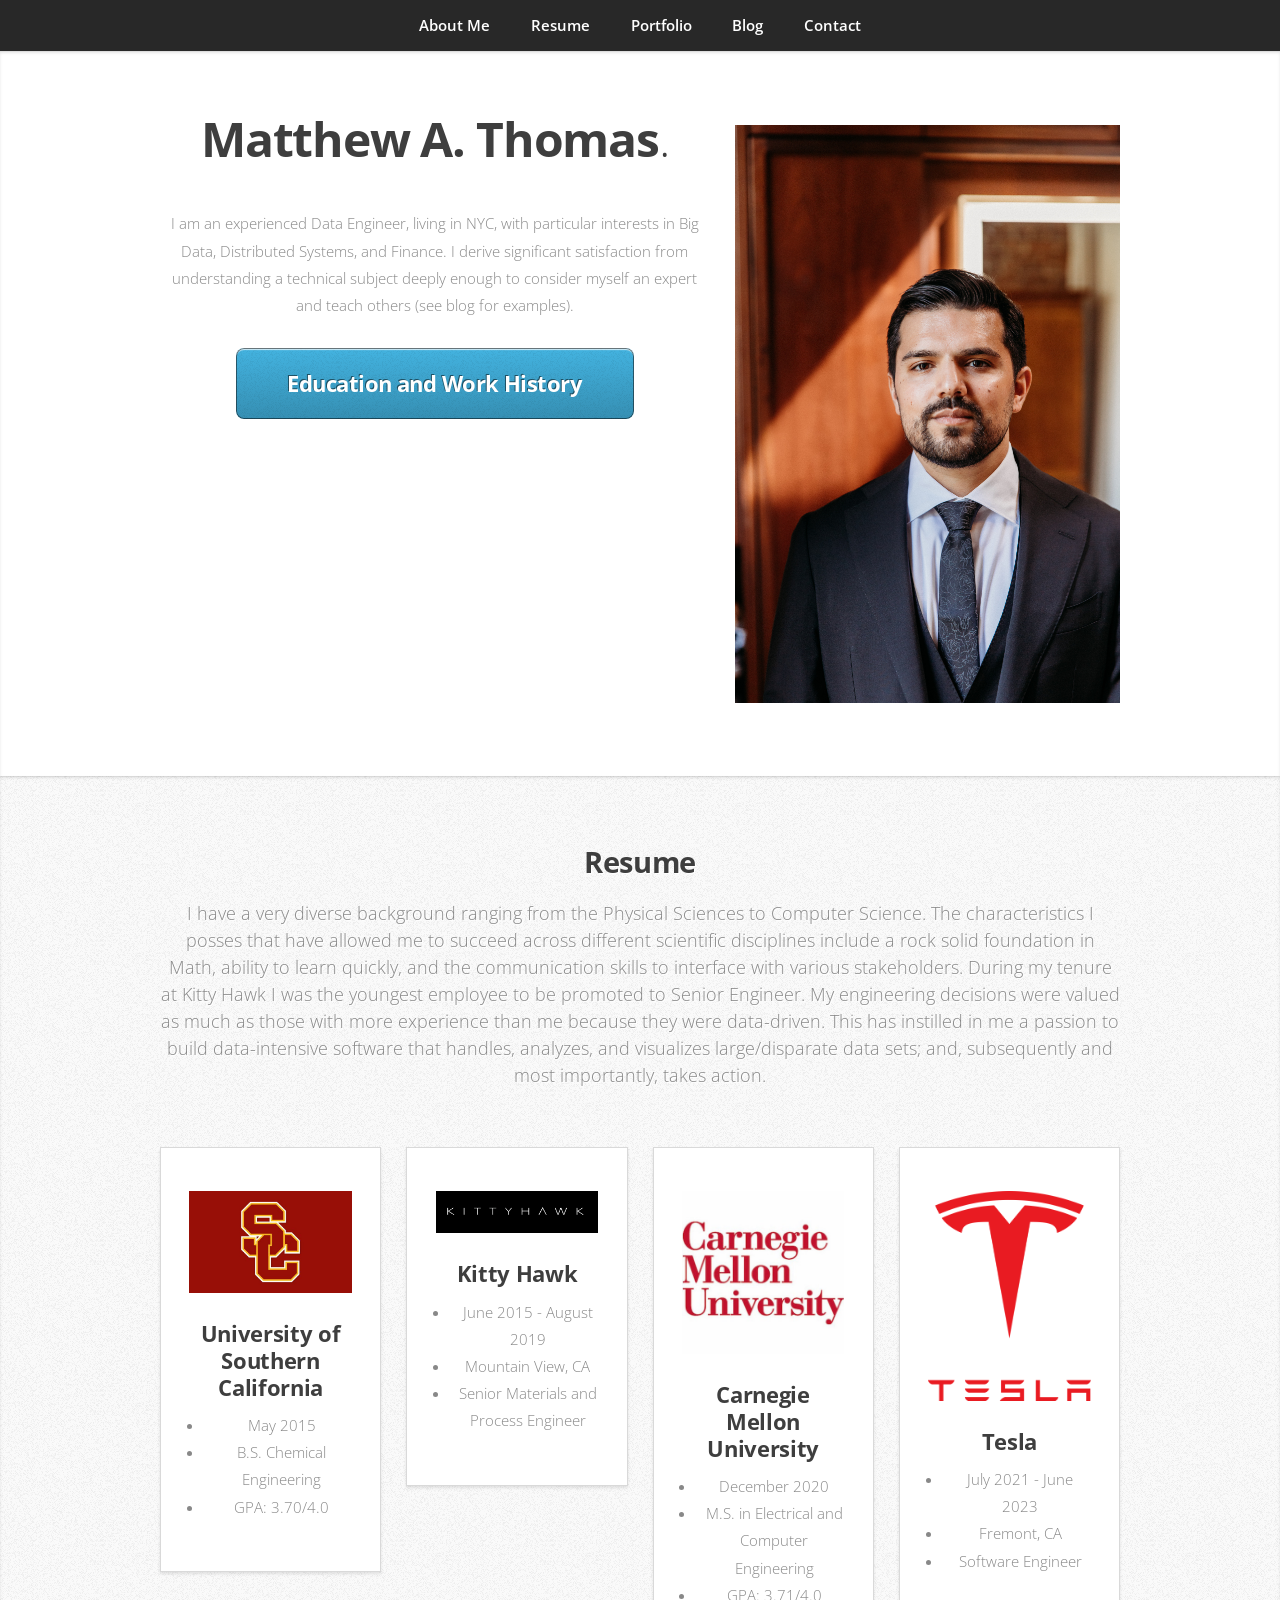
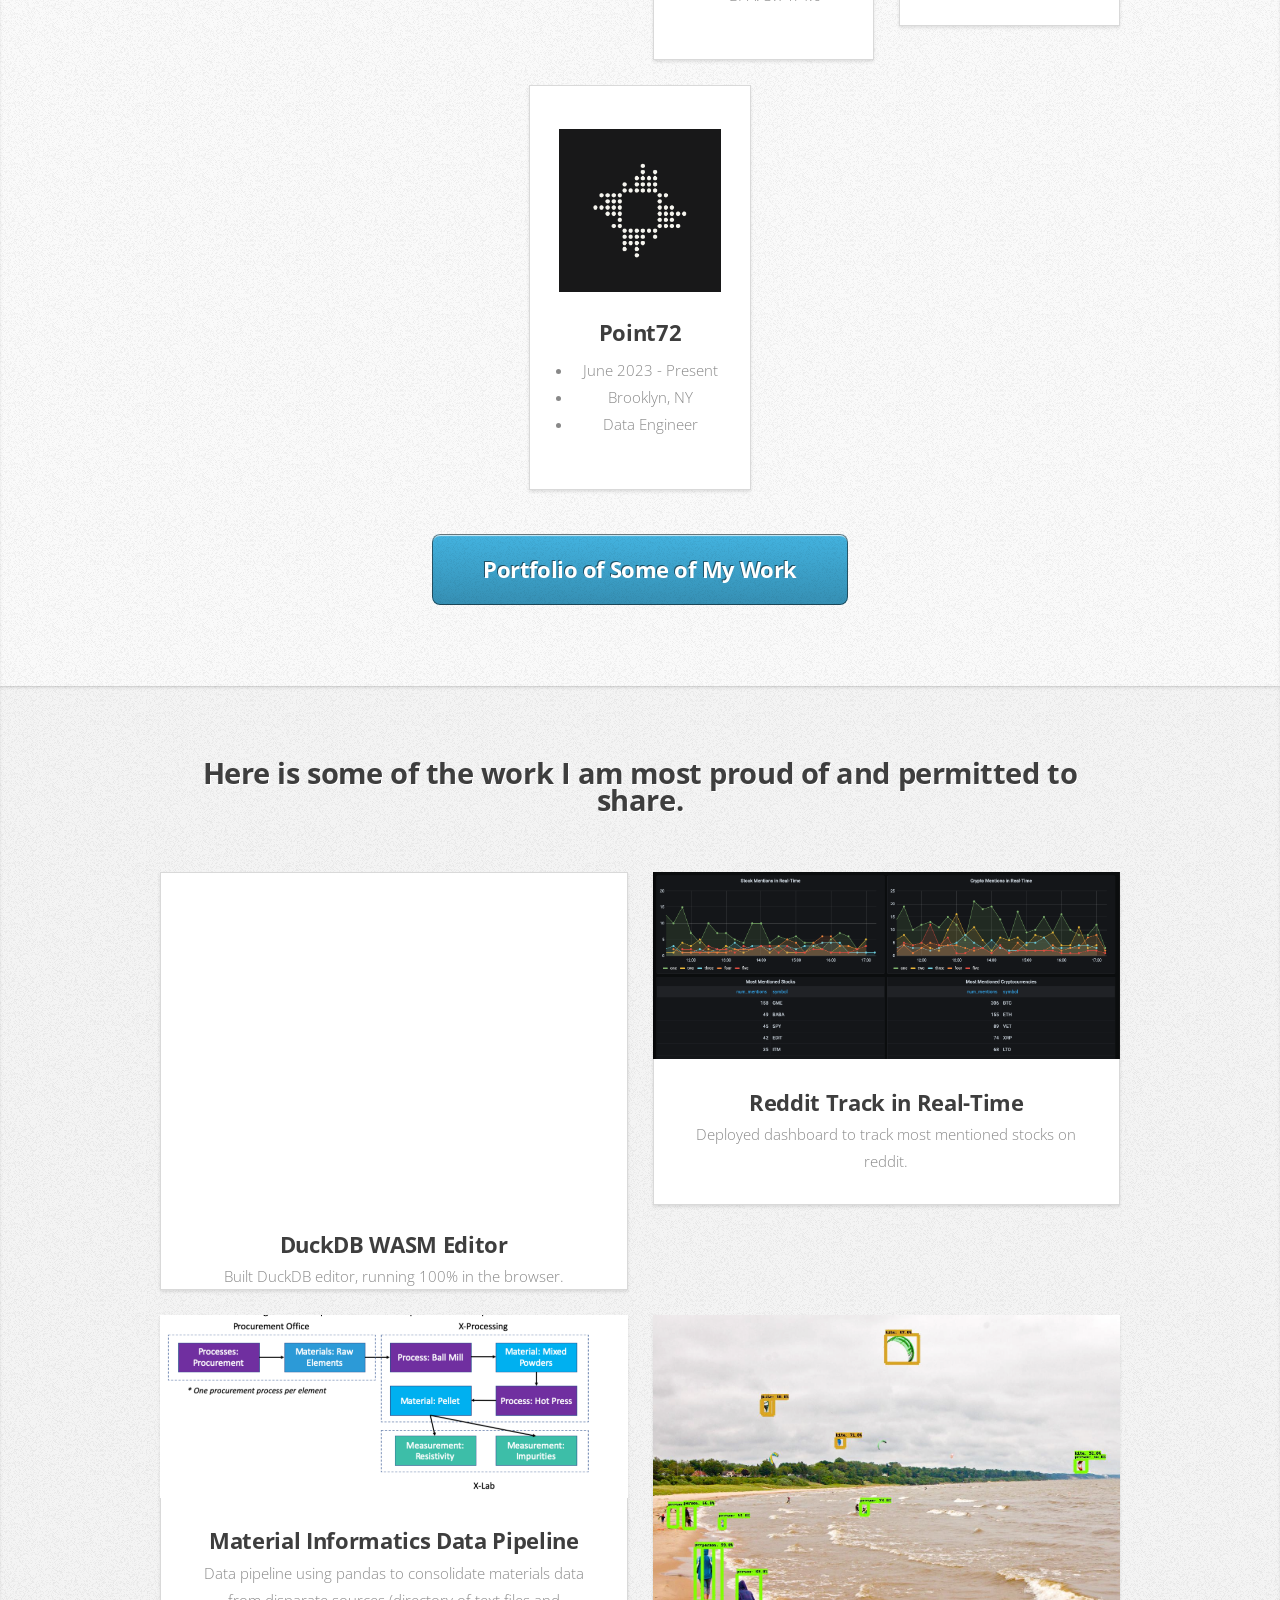
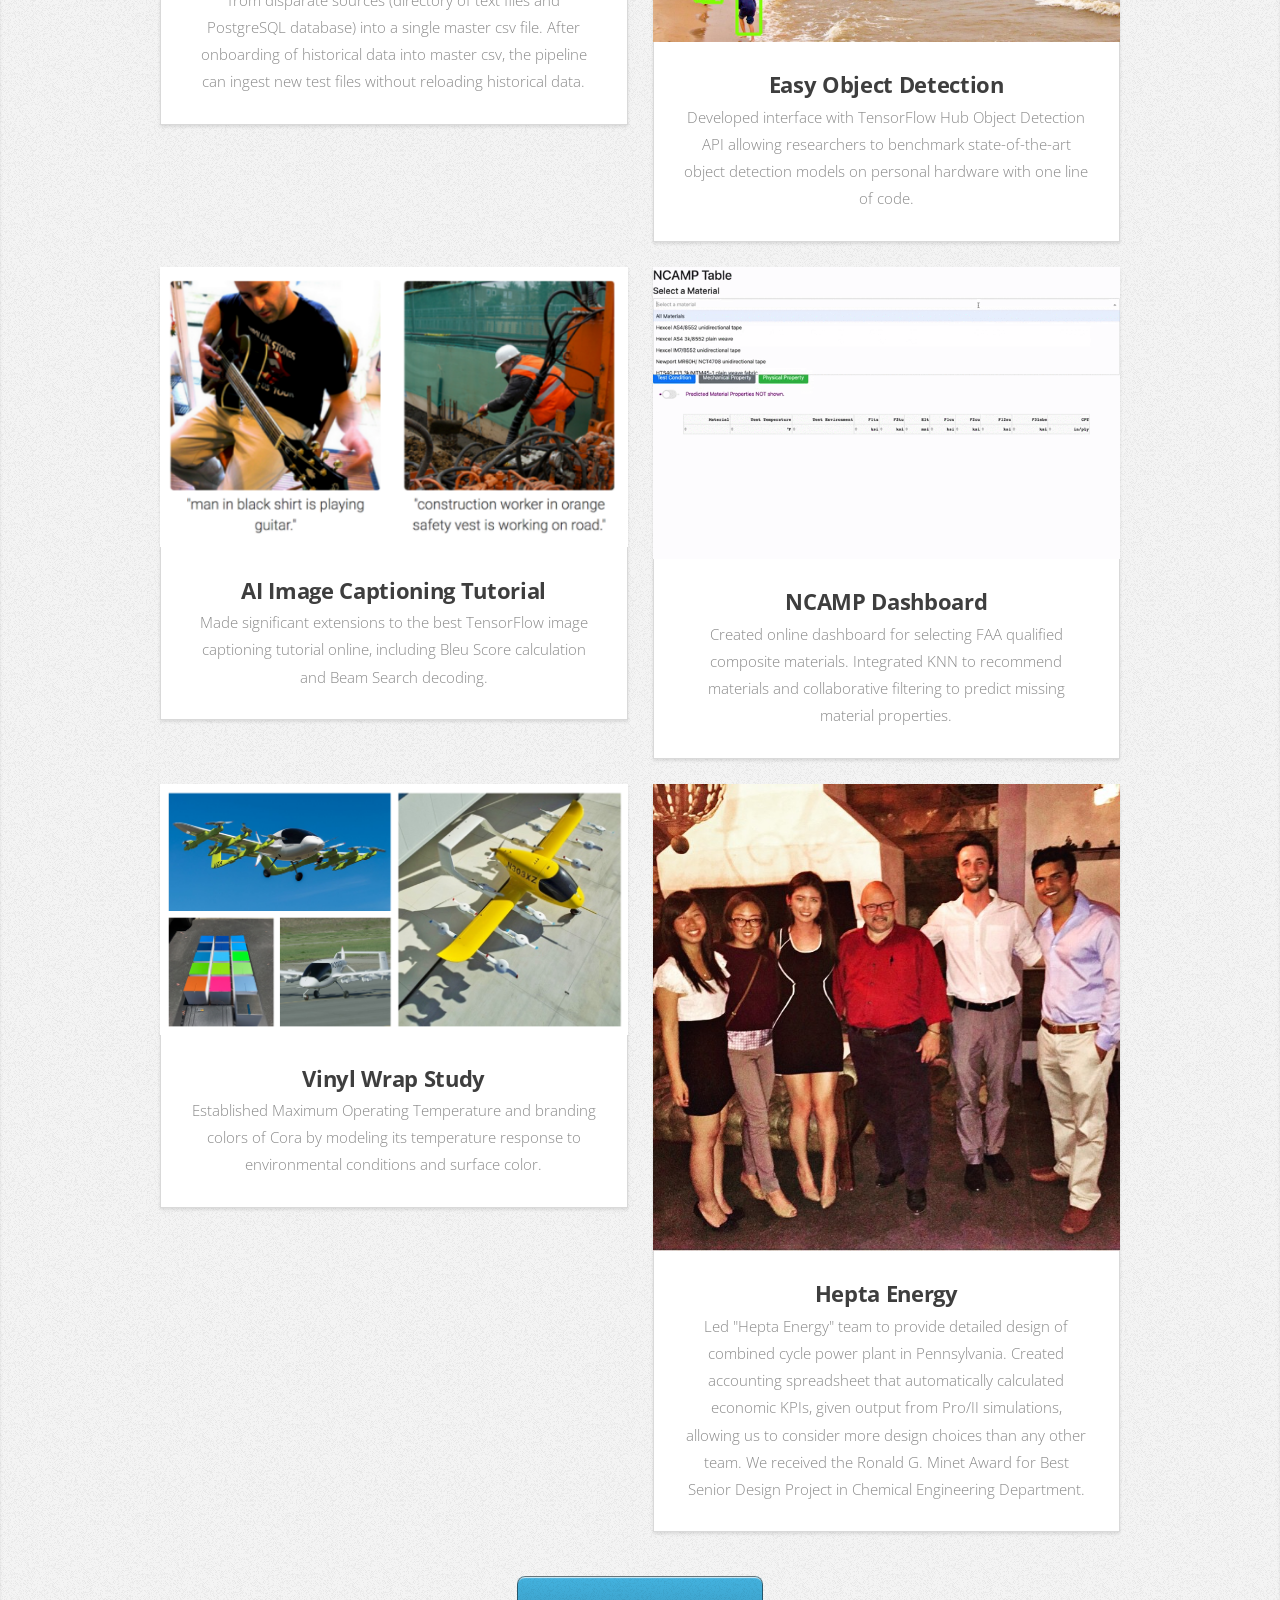
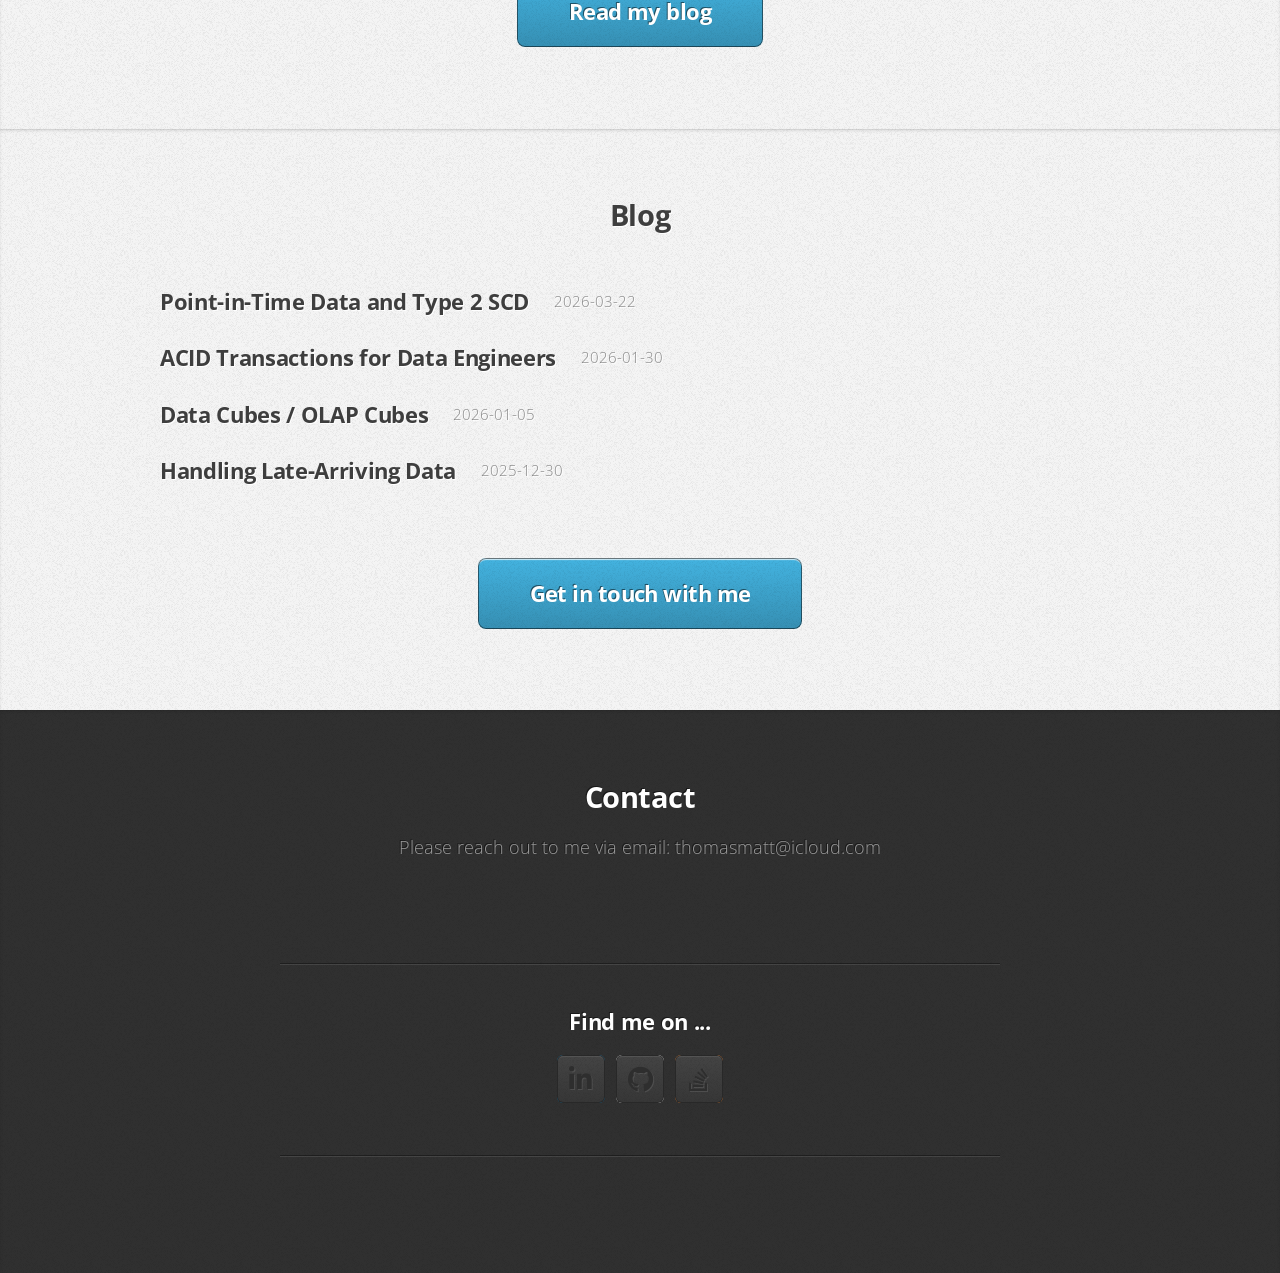
<file: index.html>
<!DOCTYPE HTML>
<html>

<head>
	<title>Matthew A. Thomas Portfolio</title>
	<meta charset="utf-8" />
	<meta name="viewport" content="width=device-width, initial-scale=1, user-scalable=no" />
	<link rel="stylesheet" href="assets/css/main.css" />
</head>

<body class="is-preload">

	<!-- Nav -->
	<nav id="nav">
		<ul class="container">
			<li><a href="#aboutme">About Me</a></li>
			<li><a href="#resume">Resume</a></li>
			<li><a href="#portfolio">Portfolio</a></li>
			<li><a href="#blog">Blog</a></li>
			<li><a href="#contact">Contact</a></li>
		</ul>
	</nav>

	<!-- Home -->
	<article id="aboutme" class="wrapper style1">
		<div class="container">
			<div class="row">
				<div class="col-8 col-7-large col-12-medium">
					<header>
						<h1><strong>Matthew A. Thomas</strong>.</h1>
					</header>
					<p>I am an experienced Data Engineer, living in NYC, with particular interests in Big Data, Distributed Systems, and Finance. 
						I derive significant satisfaction from understanding a technical subject deeply enough to consider myself an expert and teach others (see blog for examples).
					</p>
					<a href="#resume" class="button large scrolly">Education and Work History</a>
				</div>
				<div class="col-4 col-5-large col-12-medium">
					<span class="image fit"><img src="images/Portfolio_Headshot.jpg" alt="" /></span>
				</div>
			</div>
		</div>
	</article>

	<!-- Resume -->
	<article id="resume" class="wrapper style2">
		<div class="container">
			<header>
				<h2>Resume</h2>
				<p>I have a very diverse background ranging from the Physical Sciences to Computer Science.
					The characteristics I posses that have allowed me to succeed across different scientific
					disciplines include a rock solid foundation in Math, ability to learn quickly, and the
					communication skills to interface with various stakeholders. During my tenure at Kitty Hawk
					I was the youngest employee to be promoted to Senior Engineer. My engineering decisions were
					valued as much as those with more experience than me because they were data-driven. This
					has instilled in me a passion to build data-intensive software that handles, analyzes, and
					visualizes large/disparate data sets; and, subsequently and most importantly, takes action.</p>
			</header>
			<div class="row aln-center">
				<div class="col-4-matt2 col-6-medium col-12-small">
					<section class="box style1">
						<!-- <span class="icon featured fa-comments"></span> -->
						<span class="image fit"><img src="images/USC-logo.jpg" alt="" /></span>
						<br>
						<h3>University of Southern California</h3>
						<ul>
							<li>May 2015</li>
							<li>B.S. Chemical Engineering</li>
							<li>GPA: 3.70/4.0</li>
						</ul>
					</section>
				</div>
				<div class="col-4-matt2 col-6-medium col-12-small">
					<section class="box style1">
						<span class="image fit"><img src="images/KittyHawk-logo.png" alt="" /></span>
						<br>
						<h3>Kitty Hawk</h3>
						<ul>
							<li>June 2015 - August 2019</li>
							<li>Mountain View, CA</li>
							<li>Senior Materials and Process Engineer</li>
						</ul>
					</section>
				</div>
				<div class="col-4-matt2 col-6-medium col-12-small">
					<section class="box style1">
						<span class="image fit"><img src="images/CMU-logo.jpg" alt="" /></span>
						<br>
						<h3>Carnegie Mellon University</h3>
						<ul>
							<li>December 2020</li>
							<li>M.S. in Electrical and Computer Engineering</li>
							<li>GPA: 3.71/4.0</li>
						</ul>
					</section>
				</div>
				<div class="col-4-matt2 col-6-medium col-12-small">
					<section class="box style1">
						<span class="image fit"><img src="images/Tesla-logo.png" alt="" /></span>
						<br>
						<h3>Tesla</h3>
						<ul>
							<li>July 2021 - June 2023</li>
							<li>Fremont, CA</li>
							<li>Software Engineer</li>
						</ul>
					</section>
				</div>
				<div class="col-4-matt2 col-6-medium col-12-small">
					<section class="box style1">
						<span class="image fit"><img src="images/Point72-logo.png" alt="" /></span>
						<br>
						<h3>Point72</h3>
						<ul>
							<li>June 2023 - Present</li>
							<li>Brooklyn, NY</li>
							<li>Data Engineer</li>
						</ul>
					</section>
				</div>
			</div>
			<footer>
				<a href="#portfolio" class="button large scrolly">Portfolio of Some of My Work</a>
			</footer>
		</div>
	</article>

	<!-- Portfolio -->
	<article id="portfolio" class="wrapper style3">
		<div class="container">
			<header>
				<h2>Here is some of the work I am most proud of and permitted to share.</h2>
			</header>
			<div class="row">
				<div class="col-4-matt col-6-medium col-12-small">
					<article class="box style2" style="padding:0">
						<iframe src="https://matthewthomas.info/duckdb-wasm-editor/#defaultCode=SELECT 'HELLO PORTFOLIO'; --PRESS RUN" style="height:350px;width:100%"></iframe>
						<h3><a href="https://matthewthomas.info/duckdb-wasm-editor/">DuckDB WASM Editor</a></h3>
						<p>Built DuckDB editor, running 100% in the browser.</p>
					</article>
				</div>
				<div class="col-4-matt col-6-medium col-12-small">
					<article class="box style2">
						<span class="image featured"><img src="images/RedditTrack.png" alt="" /></span>
						<h3>Reddit Track in Real-Time</h3>
						<p>Deployed dashboard to track most mentioned stocks on reddit.</p>
					</article>
				</div>
				<div class="col-4-matt col-6-medium col-12-small">
					<article class="box style2">
						<a href="https://github.com/thomasmatt88/material_informatics_pipeline"
							class="image featured"><img src="images/Pipeline.png" alt="" /></a>
						<h3><a href="https://github.com/thomasmatt88/material_informatics_pipeline">Material Informatics
								Data Pipeline</a></h3>
						<p>Data pipeline using pandas to consolidate materials data from disparate sources (directory of
							text files and PostgreSQL database) into a single master csv file. After onboarding of
							historical data into master csv, the pipeline can ingest new test files without reloading
							historical data.</p>
					</article>
				</div>
				<div class="col-4-matt col-6-medium col-12-small">
					<article class="box style2">
						<a href="https://github.com/thomasmatt88/tfhub-od-easy" class="image featured"><img
								src="images/TFHub.png" alt="" /></a>
						<h3><a href="https://github.com/thomasmatt88/tfhub-od-easy">Easy Object Detection</a></h3>
						<p>Developed interface with TensorFlow Hub Object Detection API allowing researchers to
							benchmark
							state-of-the-art object detection models on personal hardware with one line of code.</p>
					</article>
				</div>
				<div class="col-4-matt col-6-medium col-12-small">
					<article class="box style2">
						<a href="https://www.kaggle.com/kagglethomas88/flickr-image-captioning-tpu-tf2-glove-extended"
							class="image featured"><img src="images/ImageCaptioning.png" alt="" /></a>
						<h3><a
								href="https://www.kaggle.com/kagglethomas88/flickr-image-captioning-tpu-tf2-glove-extended">AI
								Image Captioning Tutorial</a></h3>
						<p>Made significant extensions to the best TensorFlow image captioning tutorial online,
							including Bleu Score calculation and Beam Search decoding.</p>
					</article>
				</div>
				<div class="col-4-matt col-6-medium col-12-small">
					<article class="box style2">
						<a href="https://github.com/thomasmatt88/NCAMP-dashboard" class="image featured"><img
								src="images/NCAMPGif.gif" alt="" /></a>
						<h3><a href="https://github.com/thomasmatt88/NCAMP-dashboard">NCAMP Dashboard</a></h3>
						<p>Created online dashboard for selecting FAA qualified composite materials. Integrated KNN to
							recommend materials and
							collaborative filtering to predict missing material properties.</p>
					</article>
				</div>
				<div class="col-4-matt col-6-medium col-12-small">
					<article class="box style2">
						<a href="./Vinyl_Wrap_Study.pdf" class="image featured"><img src="images/vinylwrap.png"
								alt="" /></a>
						<h3><a href="./Vinyl_Wrap_Study.pdf">Vinyl Wrap Study</a></h3>
						<p>Established Maximum Operating Temperature and branding colors of Cora by modeling its
							temperature response
							to environmental conditions and surface color.</p>
					</article>
				</div>
				<div class="col-4-matt col-6-medium col-12-small">
					<article class="box style2">
						<span class="image featured"><img src="images/HeptaEnergy.jpeg" alt="" /></span>
						<h3>Hepta Energy</h3>
						<p>Led "Hepta Energy" team to provide detailed design of combined cycle power plant in
							Pennsylvania.
							Created accounting spreadsheet that automatically calculated economic KPIs, given output
							from Pro/II
							simulations, allowing us to consider more design choices than any other team. We received
							the Ronald G.
							Minet Award for Best Senior Design Project in Chemical Engineering Department.
						</p>
					</article>
				</div>
			</div>
			<footer>
				<a href="#blog" class="button large scrolly">Read my blog</a>
			</footer>
		</div>
	</article>

	<!-- Blog -->
	<article id="blog" class="wrapper style3">
		<div class="container">
			<header>
				<h2>Blog</h2>
			</header>
			<div class="row">
				<h3><a href="blog/blog4.html">Point-in-Time Data and Type 2 SCD</a></h3>
				<p>2026-03-22</p>
			</div>
			<div class="row">
				<h3><a href="blog/blog3.html">ACID Transactions for Data Engineers</a></h3>
				<p>2026-01-30</p>
			</div>
			<div class="row">
				<h3><a href="blog/blog2.html">Data Cubes / OLAP Cubes</a></h3>
				<p>2026-01-05</p>
			</div>
			<div class="row">
				<h3><a href="blog/blog1.html">Handling Late-Arriving Data</a></h3>
				<p>2025-12-30</p>
			</div>
			<footer>
				<a href="#contact" class="button large scrolly">Get in touch with me</a>
			</footer>
		</div>
	</article>

	<!-- Contact -->
	<article id="contact" class="wrapper style4">
		<div class="container medium">
			<header>
				<h2>Contact</h2>
				<p>Please reach out to me via email: thomasmatt@icloud.com</p>
			</header>
			<div class="row">
				<div class="col-12">
					<hr />
					<h3>Find me on ...</h3>
					<ul class="social">
						<li><a href="https://www.linkedin.com/in/matthew-thomas-03550b41/"
								class="icon brands fa-linkedin-in"><span class="label">LinkedIn</span></a></li>
						<li><a href="https://github.com/thomasmatt88" class="icon brands fa-github"><span
									class="label">Github</span></a></li>
						<li><a href="https://stackoverflow.com/users/12609881/matthew-thomas"
								class="icon brands fa-stack-overflow"><span class="label">Stack Overflow</span></a></li>
					</ul>
					<hr />
				</div>
			</div>
		</div>
	</article>

	<!-- Scripts -->
	<script src="assets/js/jquery.min.js"></script>
	<script src="assets/js/jquery.scrolly.min.js"></script>
	<script src="assets/js/browser.min.js"></script>
	<script src="assets/js/breakpoints.min.js"></script>
	<script src="assets/js/util.js"></script>
	<script src="assets/js/main.js"></script>
	<!-- Google tag (gtag.js) -->
	<script async src="https://www.googletagmanager.com/gtag/js?id=G-FXE3MPPBVF"></script>
	<script>
		window.dataLayer = window.dataLayer || [];
		function gtag() { dataLayer.push(arguments); }
		gtag('js', new Date());

		gtag('config', 'G-FXE3MPPBVF');
	</script>

</body>

</html>
</file>
<file: assets/css/main.css>
@import url("https://fonts.googleapis.com/css?family=Open+Sans:300,300italic,600,600italic,700");
@import url("fontawesome-all.min.css");

/*
	Miniport by HTML5 UP
	html5up.net | @ajlkn
	Free for personal and commercial use under the CCA 3.0 license (html5up.net/license)
*/

html,
body,
div,
span,
applet,
object,
iframe,
h1,
h2,
h3,
h4,
h5,
h6,
p,
blockquote,
pre,
a,
abbr,
acronym,
address,
big,
cite,
code,
del,
dfn,
em,
img,
ins,
kbd,
q,
s,
samp,
small,
strike,
strong,
sub,
sup,
tt,
var,
b,
u,
i,
center,
dl,
dt,
dd,
ol,
ul,
li,
fieldset,
form,
label,
legend,
table,
caption,
tbody,
tfoot,
thead,
tr,
th,
td,
article,
aside,
canvas,
details,
embed,
figure,
figcaption,
footer,
header,
hgroup,
menu,
nav,
output,
ruby,
section,
summary,
time,
mark,
audio,
video {
	margin: 0;
	padding: 0;
	border: 0;
	font-size: 100%;
	font: inherit;
	vertical-align: baseline;
}

article,
aside,
details,
figcaption,
figure,
footer,
header,
hgroup,
menu,
nav,
section {
	display: block;
}

body {
	line-height: 1;
}

ol,
ul {
	list-style: none;
}

blockquote,
q {
	quotes: none;
}

blockquote:before,
blockquote:after,
q:before,
q:after {
	content: '';
	content: none;
}

table {
	border-collapse: collapse;
	border-spacing: 0;
}

body {
	-webkit-text-size-adjust: none;
}

mark {
	background-color: transparent;
	color: inherit;
}

input::-moz-focus-inner {
	border: 0;
	padding: 0;
}

input,
select,
textarea {
	-moz-appearance: none;
	-webkit-appearance: none;
	-ms-appearance: none;
	appearance: none;
}

/* Basic */

html {
	box-sizing: border-box;
}

*,
*:before,
*:after {
	box-sizing: inherit;
}

body {
	padding-top: 3.5em;
}

body.is-preload *,
body.is-preload *:before,
body.is-preload *:after {
	-moz-animation: none !important;
	-webkit-animation: none !important;
	-ms-animation: none !important;
	animation: none !important;
	-moz-transition: none !important;
	-webkit-transition: none !important;
	-ms-transition: none !important;
	transition: none !important;
}

body,
input,
textarea,
select {
	font-family: 'Open Sans', sans-serif;
	line-height: 1.85em;
	color: #888;
	font-weight: 300;
	font-size: 13pt;
}

a {
	-moz-transition: color .2s ease-in-out;
	-webkit-transition: color .2s ease-in-out;
	-ms-transition: color .2s ease-in-out;
	transition: color .2s ease-in-out;
	color: #43B3E0;
	text-decoration: underline;
}

a:hover {
	color: #43bff0 !important;
}

a img {
	border: 0;
}

b,
strong {
	font-weight: 600;
	color: #3e3e3e;
}

i,
em {
	font-style: italic;
}

sub {
	position: relative;
	top: 0.5em;
	font-size: 0.8em;
}

sup {
	position: relative;
	top: -0.5em;
	font-size: 0.8em;
}

blockquote {
	border-left: solid 0.75em #eee;
	padding: 1em 0 1em 1.5em;
	font-style: italic;
}

h1,
h2,
h3,
h4,
h5,
h6 {
	color: #3e3e3e;
	margin: 0 0 0.75em 0;
}

h1 a,
h2 a,
h3 a,
h4 a,
h5 a,
h6 a {
	text-decoration: none;
	color: inherit;
}

h2,
h3,
h4,
h5,
h6 {
	font-weight: 700;
}

h1 {
	font-size: 3.25em;
	letter-spacing: -0.025em;
	font-weight: 300;
}

h1 strong {
	font-weight: 700;
}

h2 {
	font-size: 2em;
	letter-spacing: -0.015em;
}

h3 {
	font-size: 1.5em;
	letter-spacing: -0.015em;
}

em,
i {
	font-style: italic;
}

br.clear {
	clear: both;
}

hr {
	border: 0;
	border-top: solid 1px #444;
	border-top-color: rgba(0, 0, 0, 0.35);
	box-shadow: 0px 1px 0px 0px rgba(255, 255, 255, 0.1);
	height: 1px;
	margin: 3em 0;
}

p,
ul,
ol,
dl,
table {
	margin-bottom: 2em;
}

header {
	margin: 0 0 3em 0;
}

header>p {
	font-size: 1.25em;
	margin: 0;
}

footer {
	margin: 3em 0 0 0;
}

footer>p {
	font-size: 1.25em;
}

/* Container */

.container {
	margin: 0 auto;
	max-width: calc(100% - 50px);
	width: 1200px;
}

.container.medium {
	width: 900px;
}

@media screen and (max-width: 1680px) {

	.container {
		width: 1200px;
	}

	.container.medium {
		width: 900px;
	}

}

@media screen and (max-width: 1280px) {

	.container {
		width: 960px;
	}

	.container.medium {
		width: 720px;
	}

}

@media screen and (max-width: 980px) {

	.container {
		width: 100%;
	}

	.container.medium {
		width: 75%;
	}

}

@media screen and (max-width: 736px) {

	.container {
		width: 100%;
		max-width: calc(100% - 30px);
	}

	.container.medium {
		width: 100%;
	}

}

/* Row */

.row {
	display: flex;
	flex-wrap: wrap;
	box-sizing: border-box;
	align-items: stretch;
}

.row>* {
	box-sizing: border-box;
}

.row.gtr-uniform>*> :last-child {
	margin-bottom: 0;
}

.row.aln-left {
	justify-content: flex-start;
}

.row.aln-center {
	justify-content: center;
}

.row.aln-right {
	justify-content: flex-end;
}

.row.aln-top {
	align-items: flex-start;
}

.row.aln-middle {
	align-items: center;
}

.row.aln-bottom {
	align-items: flex-end;
}

.row>.imp {
	order: -1;
}

.row>.col-1 {
	width: 8.33333%;
}

.row>.off-1 {
	margin-left: 8.33333%;
}

.row>.col-2 {
	width: 16.66667%;
}

.row>.off-2 {
	margin-left: 16.66667%;
}

.row>.col-3 {
	width: 25%;
}

.row>.off-3 {
	margin-left: 25%;
}

.row>.col-4 {
	width: 33.33333%;
}

.row>.col-4-matt {
	width: 50%;
}

.row>.col-4-matt2 {
	width: 25%;
}

.row>.off-4 {
	margin-left: 33.33333%;
}

.row>.col-5 {
	width: 41.66667%;
}

.row>.off-5 {
	margin-left: 41.66667%;
}

.row>.col-6 {
	width: 50%;
}

.row>.off-6 {
	margin-left: 50%;
}

.row>.col-7 {
	width: 58.33333%;
}

.row>.off-7 {
	margin-left: 58.33333%;
}

.row>.col-8 {
	width: 66.66667%;
}

.row>.off-8 {
	margin-left: 66.66667%;
}

.row>.col-9 {
	width: 75%;
}

.row>.off-9 {
	margin-left: 75%;
}

.row>.col-10 {
	width: 83.33333%;
}

.row>.off-10 {
	margin-left: 83.33333%;
}

.row>.col-11 {
	width: 91.66667%;
}

.row>.off-11 {
	margin-left: 91.66667%;
}

.row>.col-12 {
	width: 100%;
}

.row>.off-12 {
	margin-left: 100%;
}

.row.gtr-0 {
	margin-top: 0px;
	margin-left: 0px;
}

.row.gtr-0>* {
	padding: 0px 0 0 0px;
}

.row.gtr-0.gtr-uniform {
	margin-top: 0px;
}

.row.gtr-0.gtr-uniform>* {
	padding-top: 0px;
}

.row.gtr-25 {
	margin-top: -6.25px;
	margin-left: -6.25px;
}

.row.gtr-25>* {
	padding: 6.25px 0 0 6.25px;
}

.row.gtr-25.gtr-uniform {
	margin-top: -6.25px;
}

.row.gtr-25.gtr-uniform>* {
	padding-top: 6.25px;
}

.row.gtr-50 {
	margin-top: -12.5px;
	margin-left: -12.5px;
}

.row.gtr-50>* {
	padding: 12.5px 0 0 12.5px;
}

.row.gtr-50.gtr-uniform {
	margin-top: -12.5px;
}

.row.gtr-50.gtr-uniform>* {
	padding-top: 12.5px;
}

.row {
	margin-top: -25px;
	margin-left: -25px;
}

.row>* {
	padding: 25px 0 0 25px;
}

.row.gtr-uniform {
	margin-top: -25px;
}

.row.gtr-uniform>* {
	padding-top: 25px;
}

.row.gtr-150 {
	margin-top: -37.5px;
	margin-left: -37.5px;
}

.row.gtr-150>* {
	padding: 37.5px 0 0 37.5px;
}

.row.gtr-150.gtr-uniform {
	margin-top: -37.5px;
}

.row.gtr-150.gtr-uniform>* {
	padding-top: 37.5px;
}

.row.gtr-200 {
	margin-top: -50px;
	margin-left: -50px;
}

.row.gtr-200>* {
	padding: 50px 0 0 50px;
}

.row.gtr-200.gtr-uniform {
	margin-top: -50px;
}

.row.gtr-200.gtr-uniform>* {
	padding-top: 50px;
}

@media screen and (max-width: 1680px) {

	.row {
		display: flex;
		flex-wrap: wrap;
		box-sizing: border-box;
		align-items: stretch;
	}

	.row>* {
		box-sizing: border-box;
	}

	.row.gtr-uniform>*> :last-child {
		margin-bottom: 0;
	}

	.row.aln-left {
		justify-content: flex-start;
	}

	.row.aln-center {
		justify-content: center;
	}

	.row.aln-right {
		justify-content: flex-end;
	}

	.row.aln-top {
		align-items: flex-start;
	}

	.row.aln-middle {
		align-items: center;
	}

	.row.aln-bottom {
		align-items: flex-end;
	}

	.row>.imp-xlarge {
		order: -1;
	}

	.row>.col-1-xlarge {
		width: 8.33333%;
	}

	.row>.off-1-xlarge {
		margin-left: 8.33333%;
	}

	.row>.col-2-xlarge {
		width: 16.66667%;
	}

	.row>.off-2-xlarge {
		margin-left: 16.66667%;
	}

	.row>.col-3-xlarge {
		width: 25%;
	}

	.row>.off-3-xlarge {
		margin-left: 25%;
	}

	.row>.col-4-xlarge {
		width: 33.33333%;
	}

	.row>.off-4-xlarge {
		margin-left: 33.33333%;
	}

	.row>.col-5-xlarge {
		width: 41.66667%;
	}

	.row>.off-5-xlarge {
		margin-left: 41.66667%;
	}

	.row>.col-6-xlarge {
		width: 50%;
	}

	.row>.off-6-xlarge {
		margin-left: 50%;
	}

	.row>.col-7-xlarge {
		width: 58.33333%;
	}

	.row>.off-7-xlarge {
		margin-left: 58.33333%;
	}

	.row>.col-8-xlarge {
		width: 66.66667%;
	}

	.row>.off-8-xlarge {
		margin-left: 66.66667%;
	}

	.row>.col-9-xlarge {
		width: 75%;
	}

	.row>.off-9-xlarge {
		margin-left: 75%;
	}

	.row>.col-10-xlarge {
		width: 83.33333%;
	}

	.row>.off-10-xlarge {
		margin-left: 83.33333%;
	}

	.row>.col-11-xlarge {
		width: 91.66667%;
	}

	.row>.off-11-xlarge {
		margin-left: 91.66667%;
	}

	.row>.col-12-xlarge {
		width: 100%;
	}

	.row>.off-12-xlarge {
		margin-left: 100%;
	}

	.row.gtr-0 {
		margin-top: 0px;
		margin-left: 0px;
	}

	.row.gtr-0>* {
		padding: 0px 0 0 0px;
	}

	.row.gtr-0.gtr-uniform {
		margin-top: 0px;
	}

	.row.gtr-0.gtr-uniform>* {
		padding-top: 0px;
	}

	.row.gtr-25 {
		margin-top: -6.25px;
		margin-left: -6.25px;
	}

	.row.gtr-25>* {
		padding: 6.25px 0 0 6.25px;
	}

	.row.gtr-25.gtr-uniform {
		margin-top: -6.25px;
	}

	.row.gtr-25.gtr-uniform>* {
		padding-top: 6.25px;
	}

	.row.gtr-50 {
		margin-top: -12.5px;
		margin-left: -12.5px;
	}

	.row.gtr-50>* {
		padding: 12.5px 0 0 12.5px;
	}

	.row.gtr-50.gtr-uniform {
		margin-top: -12.5px;
	}

	.row.gtr-50.gtr-uniform>* {
		padding-top: 12.5px;
	}

	.row {
		margin-top: -25px;
		margin-left: -25px;
	}

	.row>* {
		padding: 25px 0 0 25px;
	}

	.row.gtr-uniform {
		margin-top: -25px;
	}

	.row.gtr-uniform>* {
		padding-top: 25px;
	}

	.row.gtr-150 {
		margin-top: -37.5px;
		margin-left: -37.5px;
	}

	.row.gtr-150>* {
		padding: 37.5px 0 0 37.5px;
	}

	.row.gtr-150.gtr-uniform {
		margin-top: -37.5px;
	}

	.row.gtr-150.gtr-uniform>* {
		padding-top: 37.5px;
	}

	.row.gtr-200 {
		margin-top: -50px;
		margin-left: -50px;
	}

	.row.gtr-200>* {
		padding: 50px 0 0 50px;
	}

	.row.gtr-200.gtr-uniform {
		margin-top: -50px;
	}

	.row.gtr-200.gtr-uniform>* {
		padding-top: 50px;
	}

}

@media screen and (max-width: 1280px) {

	.row {
		display: flex;
		flex-wrap: wrap;
		box-sizing: border-box;
		align-items: stretch;
	}

	.row>* {
		box-sizing: border-box;
	}

	.row.gtr-uniform>*> :last-child {
		margin-bottom: 0;
	}

	.row.aln-left {
		justify-content: flex-start;
	}

	.row.aln-center {
		justify-content: center;
	}

	.row.aln-right {
		justify-content: flex-end;
	}

	.row.aln-top {
		align-items: flex-start;
	}

	.row.aln-middle {
		align-items: center;
	}

	.row.aln-bottom {
		align-items: flex-end;
	}

	.row>.imp-large {
		order: -1;
	}

	.row>.col-1-large {
		width: 8.33333%;
	}

	.row>.off-1-large {
		margin-left: 8.33333%;
	}

	.row>.col-2-large {
		width: 16.66667%;
	}

	.row>.off-2-large {
		margin-left: 16.66667%;
	}

	.row>.col-3-large {
		width: 25%;
	}

	.row>.off-3-large {
		margin-left: 25%;
	}

	.row>.col-4-large {
		width: 33.33333%;
	}

	.row>.off-4-large {
		margin-left: 33.33333%;
	}

	.row>.col-5-large {
		width: 41.66667%;
	}

	.row>.off-5-large {
		margin-left: 41.66667%;
	}

	.row>.col-6-large {
		width: 50%;
	}

	.row>.off-6-large {
		margin-left: 50%;
	}

	.row>.col-7-large {
		width: 58.33333%;
	}

	.row>.off-7-large {
		margin-left: 58.33333%;
	}

	.row>.col-8-large {
		width: 66.66667%;
	}

	.row>.off-8-large {
		margin-left: 66.66667%;
	}

	.row>.col-9-large {
		width: 75%;
	}

	.row>.off-9-large {
		margin-left: 75%;
	}

	.row>.col-10-large {
		width: 83.33333%;
	}

	.row>.off-10-large {
		margin-left: 83.33333%;
	}

	.row>.col-11-large {
		width: 91.66667%;
	}

	.row>.off-11-large {
		margin-left: 91.66667%;
	}

	.row>.col-12-large {
		width: 100%;
	}

	.row>.off-12-large {
		margin-left: 100%;
	}

	.row.gtr-0 {
		margin-top: 0px;
		margin-left: 0px;
	}

	.row.gtr-0>* {
		padding: 0px 0 0 0px;
	}

	.row.gtr-0.gtr-uniform {
		margin-top: 0px;
	}

	.row.gtr-0.gtr-uniform>* {
		padding-top: 0px;
	}

	.row.gtr-25 {
		margin-top: -6.25px;
		margin-left: -6.25px;
	}

	.row.gtr-25>* {
		padding: 6.25px 0 0 6.25px;
	}

	.row.gtr-25.gtr-uniform {
		margin-top: -6.25px;
	}

	.row.gtr-25.gtr-uniform>* {
		padding-top: 6.25px;
	}

	.row.gtr-50 {
		margin-top: -12.5px;
		margin-left: -12.5px;
	}

	.row.gtr-50>* {
		padding: 12.5px 0 0 12.5px;
	}

	.row.gtr-50.gtr-uniform {
		margin-top: -12.5px;
	}

	.row.gtr-50.gtr-uniform>* {
		padding-top: 12.5px;
	}

	.row {
		margin-top: -25px;
		margin-left: -25px;
	}

	.row>* {
		padding: 25px 0 0 25px;
	}

	.row.gtr-uniform {
		margin-top: -25px;
	}

	.row.gtr-uniform>* {
		padding-top: 25px;
	}

	.row.gtr-150 {
		margin-top: -37.5px;
		margin-left: -37.5px;
	}

	.row.gtr-150>* {
		padding: 37.5px 0 0 37.5px;
	}

	.row.gtr-150.gtr-uniform {
		margin-top: -37.5px;
	}

	.row.gtr-150.gtr-uniform>* {
		padding-top: 37.5px;
	}

	.row.gtr-200 {
		margin-top: -50px;
		margin-left: -50px;
	}

	.row.gtr-200>* {
		padding: 50px 0 0 50px;
	}

	.row.gtr-200.gtr-uniform {
		margin-top: -50px;
	}

	.row.gtr-200.gtr-uniform>* {
		padding-top: 50px;
	}

}

@media screen and (max-width: 980px) {

	.row {
		display: flex;
		flex-wrap: wrap;
		box-sizing: border-box;
		align-items: stretch;
	}

	.row>* {
		box-sizing: border-box;
	}

	.row.gtr-uniform>*> :last-child {
		margin-bottom: 0;
	}

	.row.aln-left {
		justify-content: flex-start;
	}

	.row.aln-center {
		justify-content: center;
	}

	.row.aln-right {
		justify-content: flex-end;
	}

	.row.aln-top {
		align-items: flex-start;
	}

	.row.aln-middle {
		align-items: center;
	}

	.row.aln-bottom {
		align-items: flex-end;
	}

	.row>.imp-medium {
		order: -1;
	}

	.row>.col-1-medium {
		width: 8.33333%;
	}

	.row>.off-1-medium {
		margin-left: 8.33333%;
	}

	.row>.col-2-medium {
		width: 16.66667%;
	}

	.row>.off-2-medium {
		margin-left: 16.66667%;
	}

	.row>.col-3-medium {
		width: 25%;
	}

	.row>.off-3-medium {
		margin-left: 25%;
	}

	.row>.col-4-medium {
		width: 33.33333%;
	}

	.row>.off-4-medium {
		margin-left: 33.33333%;
	}

	.row>.col-5-medium {
		width: 41.66667%;
	}

	.row>.off-5-medium {
		margin-left: 41.66667%;
	}

	.row>.col-6-medium {
		width: 50%;
	}

	.row>.off-6-medium {
		margin-left: 50%;
	}

	.row>.col-7-medium {
		width: 58.33333%;
	}

	.row>.off-7-medium {
		margin-left: 58.33333%;
	}

	.row>.col-8-medium {
		width: 66.66667%;
	}

	.row>.off-8-medium {
		margin-left: 66.66667%;
	}

	.row>.col-9-medium {
		width: 75%;
	}

	.row>.off-9-medium {
		margin-left: 75%;
	}

	.row>.col-10-medium {
		width: 83.33333%;
	}

	.row>.off-10-medium {
		margin-left: 83.33333%;
	}

	.row>.col-11-medium {
		width: 91.66667%;
	}

	.row>.off-11-medium {
		margin-left: 91.66667%;
	}

	.row>.col-12-medium {
		width: 100%;
	}

	.row>.off-12-medium {
		margin-left: 100%;
	}

	.row.gtr-0 {
		margin-top: 0px;
		margin-left: 0px;
	}

	.row.gtr-0>* {
		padding: 0px 0 0 0px;
	}

	.row.gtr-0.gtr-uniform {
		margin-top: 0px;
	}

	.row.gtr-0.gtr-uniform>* {
		padding-top: 0px;
	}

	.row.gtr-25 {
		margin-top: -6.25px;
		margin-left: -6.25px;
	}

	.row.gtr-25>* {
		padding: 6.25px 0 0 6.25px;
	}

	.row.gtr-25.gtr-uniform {
		margin-top: -6.25px;
	}

	.row.gtr-25.gtr-uniform>* {
		padding-top: 6.25px;
	}

	.row.gtr-50 {
		margin-top: -12.5px;
		margin-left: -12.5px;
	}

	.row.gtr-50>* {
		padding: 12.5px 0 0 12.5px;
	}

	.row.gtr-50.gtr-uniform {
		margin-top: -12.5px;
	}

	.row.gtr-50.gtr-uniform>* {
		padding-top: 12.5px;
	}

	.row {
		margin-top: -25px;
		margin-left: -25px;
	}

	.row>* {
		padding: 25px 0 0 25px;
	}

	.row.gtr-uniform {
		margin-top: -25px;
	}

	.row.gtr-uniform>* {
		padding-top: 25px;
	}

	.row.gtr-150 {
		margin-top: -37.5px;
		margin-left: -37.5px;
	}

	.row.gtr-150>* {
		padding: 37.5px 0 0 37.5px;
	}

	.row.gtr-150.gtr-uniform {
		margin-top: -37.5px;
	}

	.row.gtr-150.gtr-uniform>* {
		padding-top: 37.5px;
	}

	.row.gtr-200 {
		margin-top: -50px;
		margin-left: -50px;
	}

	.row.gtr-200>* {
		padding: 50px 0 0 50px;
	}

	.row.gtr-200.gtr-uniform {
		margin-top: -50px;
	}

	.row.gtr-200.gtr-uniform>* {
		padding-top: 50px;
	}

}

@media screen and (max-width: 736px) {

	.row {
		display: flex;
		flex-wrap: wrap;
		box-sizing: border-box;
		align-items: stretch;
	}

	.row>* {
		box-sizing: border-box;
	}

	.row.gtr-uniform>*> :last-child {
		margin-bottom: 0;
	}

	.row.aln-left {
		justify-content: flex-start;
	}

	.row.aln-center {
		justify-content: center;
	}

	.row.aln-right {
		justify-content: flex-end;
	}

	.row.aln-top {
		align-items: flex-start;
	}

	.row.aln-middle {
		align-items: center;
	}

	.row.aln-bottom {
		align-items: flex-end;
	}

	.row>.imp-small {
		order: -1;
	}

	.row>.col-1-small {
		width: 8.33333%;
	}

	.row>.off-1-small {
		margin-left: 8.33333%;
	}

	.row>.col-2-small {
		width: 16.66667%;
	}

	.row>.off-2-small {
		margin-left: 16.66667%;
	}

	.row>.col-3-small {
		width: 25%;
	}

	.row>.off-3-small {
		margin-left: 25%;
	}

	.row>.col-4-small {
		width: 33.33333%;
	}

	.row>.off-4-small {
		margin-left: 33.33333%;
	}

	.row>.col-5-small {
		width: 41.66667%;
	}

	.row>.off-5-small {
		margin-left: 41.66667%;
	}

	.row>.col-6-small {
		width: 50%;
	}

	.row>.off-6-small {
		margin-left: 50%;
	}

	.row>.col-7-small {
		width: 58.33333%;
	}

	.row>.off-7-small {
		margin-left: 58.33333%;
	}

	.row>.col-8-small {
		width: 66.66667%;
	}

	.row>.off-8-small {
		margin-left: 66.66667%;
	}

	.row>.col-9-small {
		width: 75%;
	}

	.row>.off-9-small {
		margin-left: 75%;
	}

	.row>.col-10-small {
		width: 83.33333%;
	}

	.row>.off-10-small {
		margin-left: 83.33333%;
	}

	.row>.col-11-small {
		width: 91.66667%;
	}

	.row>.off-11-small {
		margin-left: 91.66667%;
	}

	.row>.col-12-small {
		width: 100%;
	}

	.row>.off-12-small {
		margin-left: 100%;
	}

	.row.gtr-0 {
		margin-top: 0px;
		margin-left: 0px;
	}

	.row.gtr-0>* {
		padding: 0px 0 0 0px;
	}

	.row.gtr-0.gtr-uniform {
		margin-top: 0px;
	}

	.row.gtr-0.gtr-uniform>* {
		padding-top: 0px;
	}

	.row.gtr-25 {
		margin-top: -3.75px;
		margin-left: -3.75px;
	}

	.row.gtr-25>* {
		padding: 3.75px 0 0 3.75px;
	}

	.row.gtr-25.gtr-uniform {
		margin-top: -3.75px;
	}

	.row.gtr-25.gtr-uniform>* {
		padding-top: 3.75px;
	}

	.row.gtr-50 {
		margin-top: -7.5px;
		margin-left: -7.5px;
	}

	.row.gtr-50>* {
		padding: 7.5px 0 0 7.5px;
	}

	.row.gtr-50.gtr-uniform {
		margin-top: -7.5px;
	}

	.row.gtr-50.gtr-uniform>* {
		padding-top: 7.5px;
	}

	.row {
		margin-top: -15px;
		margin-left: -15px;
	}

	.row>* {
		padding: 15px 0 0 15px;
	}

	.row.gtr-uniform {
		margin-top: -15px;
	}

	.row.gtr-uniform>* {
		padding-top: 15px;
	}

	.row.gtr-150 {
		margin-top: -22.5px;
		margin-left: -22.5px;
	}

	.row.gtr-150>* {
		padding: 22.5px 0 0 22.5px;
	}

	.row.gtr-150.gtr-uniform {
		margin-top: -22.5px;
	}

	.row.gtr-150.gtr-uniform>* {
		padding-top: 22.5px;
	}

	.row.gtr-200 {
		margin-top: -30px;
		margin-left: -30px;
	}

	.row.gtr-200>* {
		padding: 30px 0 0 30px;
	}

	.row.gtr-200.gtr-uniform {
		margin-top: -30px;
	}

	.row.gtr-200.gtr-uniform>* {
		padding-top: 30px;
	}

}

/* Form */

form label {
	color: #3e3e3e;
	font-weight: 700;
	display: block;
	margin: 0 0 0.5em 0;
}

form input[type=text],
form input[type=email],
form input[type=password],
form select,
form textarea {
	-moz-transition: background .2s ease-in-out, box-shadow .2s ease-in-out;
	-webkit-transition: background .2s ease-in-out, box-shadow .2s ease-in-out;
	-ms-transition: background .2s ease-in-out, box-shadow .2s ease-in-out;
	transition: background .2s ease-in-out, box-shadow .2s ease-in-out;
	-webkit-appearance: none;
	display: block;
	border: 0;
	padding: 0.75em;
	font-size: 1em;
	border-radius: 8px;
	border: solid 1px #ddd;
	background: #fff;
	color: #bbb;
	box-shadow: inset 0px 2px 3px 1px rgba(0, 0, 0, 0.05), 0px 1px 0px 0px rgba(255, 255, 255, 0.025);
	width: 100%;
}

form input[type=text]:focus,
form input[type=email]:focus,
form input[type=password]:focus,
form select:focus,
form textarea:focus {
	background: #fafafa;
	box-shadow: inset 0px 2px 5px 0px rgba(0, 0, 0, 0.05), 0px 1px 0px 0px rgba(255, 255, 255, 0.025), inset 0px 0px 2px 1px #43bff0;
}

form textarea {
	height: 15em;
}

form .actions:last-child {
	margin-bottom: 0;
}

form ::-webkit-input-placeholder {
	color: #555 !important;
}

form :-moz-placeholder {
	color: #555 !important;
}

form ::-moz-placeholder {
	color: #555 !important;
}

form :-ms-input-placeholder {
	color: #555 !important;
}

form ::-moz-focus-inner {
	border: 0;
}

/* Tables */

table {
	width: 100%;
}

table.default {
	width: 100%;
}

table.default tr {
	border-top: solid 1px #eee;
}

table.default tr:first-child {
	border-top: 0;
}

table.default td {
	padding: 0.5em 1em 0.5em 1em;
}

table.default th {
	text-align: left;
	padding: 0.5em 1em 0.5em 1em;
	font-weight: 600;
	margin: 0 0 1em 0;
}

table.default thead {
	background: #4f4f4f;
	color: #fff;
}

/* Section/Article */

section,
article {
	margin-bottom: 3em;
}

section> :last-child,
article> :last-child,
section:last-child,
article:last-child {
	margin-bottom: 0;
}

/* Image */

.image {
	display: inline-block;
	position: relative;
}

.image img {
	display: block;
	width: 100%;
}

.image.fit {
	display: block;
	width: 100%;
}

.image.featured {
	display: block;
	width: 100%;
	margin: 0 0 2em 0;
}

.image.left {
	float: left;
	margin: 0 2em 2em 0;
}

.image.centered {
	display: block;
	margin: 0 0 2em 0;
}

.image.centered img {
	margin: 0 auto;
	width: auto;
}

/* Button */

input[type="button"],
input[type="submit"],
input[type="reset"],
button,
.button {
	background-image: url("images/bg.png"), -moz-linear-gradient(top, rgba(0, 0, 0, 0), rgba(0, 0, 0, 0.2));
	background-image: url("images/bg.png"), -webkit-linear-gradient(top, rgba(0, 0, 0, 0), rgba(0, 0, 0, 0.2));
	background-image: url("images/bg.png"), -ms-linear-gradient(top, rgba(0, 0, 0, 0), rgba(0, 0, 0, 0.2));
	background-image: url("images/bg.png"), linear-gradient(top, rgba(0, 0, 0, 0), rgba(0, 0, 0, 0.2));
	-moz-transition: background-color .2s ease-in-out;
	-webkit-transition: background-color .2s ease-in-out;
	-ms-transition: background-color .2s ease-in-out;
	transition: background-color .2s ease-in-out;
	-webkit-appearance: none;
	position: relative;
	display: inline-block;
	color: #fff !important;
	text-decoration: none;
	font-weight: 700;
	border: 0;
	outline: 0;
	cursor: pointer;
	border-radius: 8px;
	text-shadow: -1px -1px 0.5px rgba(0, 0, 0, 0.5);
	overflow: hidden;
	box-shadow: inset 0px 0px 0px 1px rgba(0, 0, 0, 0.5), inset 0px 2px 1px 0px rgba(255, 255, 255, 0.75);
	background-color: #43B3E0;
	padding: 1em 2.35em 1em 2.35em;
	font-size: 1.1em;
	max-width: 24em;
}

input[type="button"]:hover,
input[type="submit"]:hover,
input[type="reset"]:hover,
button:hover,
.button:hover {
	background-color: #43bff0;
	color: #fff !important;
}

input[type="button"]:active,
input[type="submit"]:active,
input[type="reset"]:active,
button:active,
.button:active {
	background-color: #3BA8D3;
	top: 1px;
}

input[type="button"].large,
input[type="submit"].large,
input[type="reset"].large,
button.large,
.button.large {
	font-size: 1.5em;
	letter-spacing: -0.025em;
}

input[type="button"].alt,
input[type="submit"].alt,
input[type="reset"].alt,
button.alt,
.button.alt {
	background-color: #444;
	box-shadow: inset 0px 0px 0px 1px #242424, inset 0px 2px 1px 0px rgba(255, 255, 255, 0.2);
}

input[type="button"].alt:hover,
input[type="submit"].alt:hover,
input[type="reset"].alt:hover,
button.alt:hover,
.button.alt:hover {
	background-color: #4f4f4f;
	color: #fff !important;
}

input[type="button"].alt:active,
input[type="submit"].alt:active,
input[type="reset"].alt:active,
button.alt:active,
.button.alt:active {
	background-color: #3f3f3f;
}

/* List */

ul {
	list-style: disc;
	padding-left: 1em;
}

ul li {
	padding-left: 0.5em;
}

ol {
	list-style: decimal;
	padding-left: 1.25em;
}

ol li {
	padding-left: 0.25em;
}

/* Social */

ul.social {
	cursor: default;
	margin: 0;
	list-style: none;
	padding-left: 0;
}

ul.social li {
	position: relative;
	display: inline-block;
	margin: 0.25em;
	top: 0;
	padding-left: 0;
}

ul.social li a {
	-moz-transition: top .2s ease-in-out;
	-webkit-transition: top .2s ease-in-out;
	-ms-transition: top .2s ease-in-out;
	transition: top .2s ease-in-out;
	display: block;
	width: 48px;
	height: 48px;
	border-radius: 6px;
	top: 0;
	position: relative;
}

ul.social li a:before {
	background-image: url("images/bg.png"), -moz-linear-gradient(top, rgba(0, 0, 0, 0), rgba(0, 0, 0, 0.2));
	background-image: url("images/bg.png"), -webkit-linear-gradient(top, rgba(0, 0, 0, 0), rgba(0, 0, 0, 0.2));
	background-image: url("images/bg.png"), -ms-linear-gradient(top, rgba(0, 0, 0, 0), rgba(0, 0, 0, 0.2));
	background-image: url("images/bg.png"), linear-gradient(top, rgba(0, 0, 0, 0), rgba(0, 0, 0, 0.2));
	-moz-transition: background-color .2s ease-in-out;
	-webkit-transition: background-color .2s ease-in-out;
	-ms-transition: background-color .2s ease-in-out;
	transition: background-color .2s ease-in-out;
	background-color: #444;
	border-radius: 6px;
	box-shadow: inset 0px 0px 0px 1px #282828, inset 0px 2px 1px 0px rgba(255, 255, 255, 0.1);
	color: #2E2E2E !important;
	display: block;
	font-size: 26px;
	height: 48px;
	line-height: 48px;
	text-align: center;
	outline: 0;
	overflow: hidden;
	text-shadow: 1px 1px 0px rgba(255, 255, 255, 0.1);
	width: 48px;
}

ul.social li a.fa-linkedin-in {
	background-color: #006599;
}

ul.social li a.fa-github {
	background-color: #FAFAFA;
}

ul.social li a.fa-stack-overflow {
	background-color: #F48024;
}

ul.social li a:hover {
	top: -5px;
}

ul.social li a:hover:before {
	background-color: transparent;
}

/* Actions */

ul.actions {
	list-style: none;
	padding-left: 0;
}

ul.actions li {
	display: inline-block;
	margin: 0 0 0 1em;
	padding-left: 0;
}

ul.actions li:first-child {
	margin-left: 0;
}

/* Box */

.box {
	background: #fff;
	box-shadow: inset 0px 0px 0px 1px rgba(0, 0, 0, 0.15), 0px 2px 3px 0px rgba(0, 0, 0, 0.1);
	text-align: center;
	padding: 2em;
}

.box.style1 {
	padding: 3em 2em 3.5em 2em;
}

.box.style1 h3 {
	margin-bottom: 0.5em;
}

.box.style2 h3 {
	margin-bottom: 0.25em;
}

.box.style2 .image {
	position: relative;
	left: 2em;
	top: 2em;
	margin: -4em 0 4em -4em;
	width: auto;
}

/* Icons */

.icon {
	text-decoration: none;
	text-decoration: none;
}

.icon:before {
	-moz-osx-font-smoothing: grayscale;
	-webkit-font-smoothing: antialiased;
	display: inline-block;
	font-style: normal;
	font-variant: normal;
	text-rendering: auto;
	line-height: 1;
	text-transform: none !important;
	font-family: 'Font Awesome 5 Free';
	font-weight: 400;
}

.icon:before {
	font-size: 1.25em;
}

.icon>.label {
	display: none;
}

.icon.solid:before {
	font-weight: 900;
}

.icon.brands:before {
	font-family: 'Font Awesome 5 Brands';
}

.icon.featured {
	color: #EA8A95;
	display: block;
	margin: 0 0 1.5em 0;
	cursor: default;
}

.icon.featured:before {
	font-size: 6em;
}

/* Wrappers */

.wrapper {
	background-image: url("images/bg.png");
	box-shadow: inset 0px 1px 0px 0px rgba(0, 0, 0, 0.05), inset 0px 2px 3px 0px rgba(0, 0, 0, 0.1);
	padding: 8em 0 8em 0;
	text-align: center;
}

.wrapper.style1 {
	background-image: none;
	background-color: #fff;
}

.wrapper.style2 {
	background-color: #fafafa;
	text-shadow: 1px 1px 0px #fff;
}

.wrapper.style3 {
	background-color: #f4f4f4;
	text-shadow: 1px 1px 0px #fff;
}

.wrapper.style4 {
	background-color: #303030;
	color: #999;
	text-shadow: -1px -1px 0px #181818;
}

.wrapper.style4 h1,
.wrapper.style4 h2,
.wrapper.style4 h3,
.wrapper.style4 h4,
.wrapper.style4 h5,
.wrapper.style4 h6 {
	color: #fff;
}

.wrapper.style4 form input[type=text],
.wrapper.style4 form input[type=password],
.wrapper.style4 form select,
.wrapper.style4 form textarea {
	border: none;
	background: #282828;
}

.wrapper.style4 form input[type=text]:focus,
.wrapper.style4 form input[type=password]:focus,
.wrapper.style4 form select:focus,
.wrapper.style4 form textarea:focus {
	background: #252525;
}

/* Nav */

#nav {
	background-color: #282828;
	text-align: center;
	position: fixed;
	left: 0;
	top: 0;
	width: 100%;
	z-index: 10000;
	cursor: default;
	height: 3.5em;
	line-height: 3.5em;
}

#nav ul {
	margin-bottom: 0;
	list-style: none;
	padding-left: 0;
}

#nav li {
	display: inline-block;
	padding-left: 0;
}

#nav a {
	-moz-transition: background-color .2s ease-in-out;
	-webkit-transition: background-color .2s ease-in-out;
	-ms-transition: background-color .2s ease-in-out;
	transition: background-color .2s ease-in-out;
	position: relative;
	display: block;
	color: #fff;
	text-decoration: none;
	outline: 0;
	font-weight: 600;
	border-radius: 8px;
	color: #fff;
	height: 2.5em;
	line-height: 2.5em;
	padding: 0 1.25em;
}

#nav a:hover {
	color: #fff !important;
	background: #383838;
}

#nav a.active {
	background: #484848;
}

#nav a.active:before {
	content: '';
	display: block;
	position: absolute;
	bottom: -0.6em;
	left: 50%;
	margin-left: -0.75em;
	border-left: solid 0.75em transparent;
	border-right: solid 0.75em transparent;
	border-top: solid 0.6em #282828;
}

/* Articles */

body>article {
	margin-bottom: 0;
}

#top {
	padding: 10em 0 10em 0;
	text-align: left;
}

#top .image {
	border-radius: 100%;
	width: 20em;
	height: 20em;
	margin: 0;
}

#top .image img {
	border-radius: 100%;
}

#top h1 {
	margin-top: 0.35em;
}

#top p {
	font-size: 1.5em;
	line-height: 1.75em;
}

#top p a {
	color: inherit;
}

#contact footer {
	font-size: 0.9em;
}

/* Copyright */

#copyright {
	color: #666;
	font-size: 1em;
	line-height: 1em;
	list-style: none;
	padding-left: 0;
	margin-bottom: 0;
}

#copyright li {
	display: inline-block;
	border-left: solid 1px rgba(0, 0, 0, 0.5);
	box-shadow: -1px 0px 0px 0px rgba(255, 255, 255, 0.1);
	padding: 0 0 0 1em;
	margin: 0 0 0 1em;
}

#copyright li:first-child {
	border: 0;
	box-shadow: none;
	padding-left: 0;
	margin-left: 0;
}

#copyright a {
	-moz-transition: color .2s ease-in-out;
	-webkit-transition: color .2s ease-in-out;
	-ms-transition: color .2s ease-in-out;
	transition: color .2s ease-in-out;
	color: inherit;
}

#copyright a:hover {
	color: #777;
}

/* Large */

@media screen and (max-width: 1280px) {

	/* Basic */

	body {
		font-size: 11pt;
	}

	input,
	textarea,
	select {
		font-size: 11pt;
	}

	header {
		margin: 0 0 4em 0;
	}

	/* Wrappers */

	.wrapper {
		padding: 5em 0 5em 0;
		text-align: center;
	}

	.wrapper.style4 .row-special {
		margin: 2em 0 0 0;
		padding: 2em 0 2em 0;
	}

	/* Articles */

	#top {
		padding: 8em 0;
	}

	#top .image {
		width: 24em;
		height: 24em;
		margin: 0;
	}

}

/* Medium */

@media screen and (max-width: 980px) {

	/* Articles */

	#top {
		text-align: center;
		padding: 5em 0;
	}

	#top .image {
		margin: 0 auto 2em auto;
	}

}

/* Small */

@media screen and (max-width: 736px) {

	/* matt custom -> needed to fit on small screen */
	nav {
		font-size: 9pt;
	}

	/* Basic */

	body {
		padding-top: 44px;
	}

	body,
	input,
	textarea,
	select {
		line-height: 1.75em;
		font-size: 10pt;
		letter-spacing: 0;
	}

	h1,
	h2,
	h3,
	h4,
	h5,
	h6 {
		font-size: 1.25em;
		margin: 0 0 0.4em 0;
	}

	h1 {
		font-size: 2.25em;
		line-height: 1.25em;
	}

	header {
		margin: 0 0 2em 0;
	}

	header>p {
		font-size: 1.25em;
	}

	footer {
		margin: 2.5em 0 0 0;
	}

	footer>p {
		font-size: 1.25em;
	}

	hr {
		margin: 1.5em 0 2em 0;
	}

	/* Section/Article */

	section,
	article {
		clear: both;
	}

	/* Button */

	input[type="button"],
	input[type="submit"],
	input[type="reset"],
	button,
	.button {
		text-align: center;
		font-size: 1.2em;
		width: 100%;
		padding: 1em 0 1em 0;
	}

	input[type="button"].large,
	input[type="submit"].large,
	input[type="reset"].large,
	button.large,
	.button.large {
		font-size: 1.2em;
		letter-spacing: 0;
	}

	/* Social */

	ul.social {
		padding: 1em 0.5em 0 0.5em;
	}

	ul.social li {
		margin: 0.5em 0.5em 0.5em 0.5em;
	}

	ul.social li a {
		top: 0 !important;
	}

	ul.social li a:before {
		background-color: transparent !important;
	}

	/* Actions */

	ul.actions {
		margin: 0;
	}

	ul.actions li {
		display: block;
		margin: 15px 0 0 0;
	}

	ul.actions li:first-child {
		margin-top: 0;
	}

	/* Box */

	.box {
		padding: 30px 20px 30px 20px;
		margin: 0 0 20px 0 !important;
	}

	.box h3 {
		margin-bottom: 0.25em;
	}

	.box .image.centered {
		margin-bottom: 1em;
	}

	.box .image.featured {
		position: relative;
		left: 20px;
		top: 20px;
		margin: -50px 0 50px -40px;
		width: auto;
	}

	.box.style1 {
		max-width: 32em;
		margin-left: auto !important;
		margin-right: auto !important;
	}

	.box.style2 {
		max-width: 32em;
		margin-left: auto !important;
		margin-right: auto !important;
	}

	/* Wrappers */

	.wrapper {
		padding: 3em 0;
		text-align: center;
	}

	/* Nav */

	#nav {
		height: 44px;
		line-height: 44px;
	}

	#nav a {
		padding: 0 0.75em;
		height: inherit;
		line-height: inherit;
		border-radius: 0;
	}

	#nav a:hover {
		background-color: transparent;
	}

	/* Articles */

	#top {
		padding: 3em 0;
	}

	#top .image {
		width: 15em;
		height: 15em;
		margin-bottom: 0;
	}

	#top p {
		font-size: 1em;
	}

	#contact footer {
		margin: 0;
	}

	/* Copyright */

	#copyright {
		font-size: 1em;
		margin: 0;
	}

	#copyright li {
		display: block;
		margin: 1em 0 0 0;
		padding: 0;
		box-shadow: none;
		border-left: 0;
	}

	#copyright li:first-child {
		margin-top: 0;
	}

}
</file>
